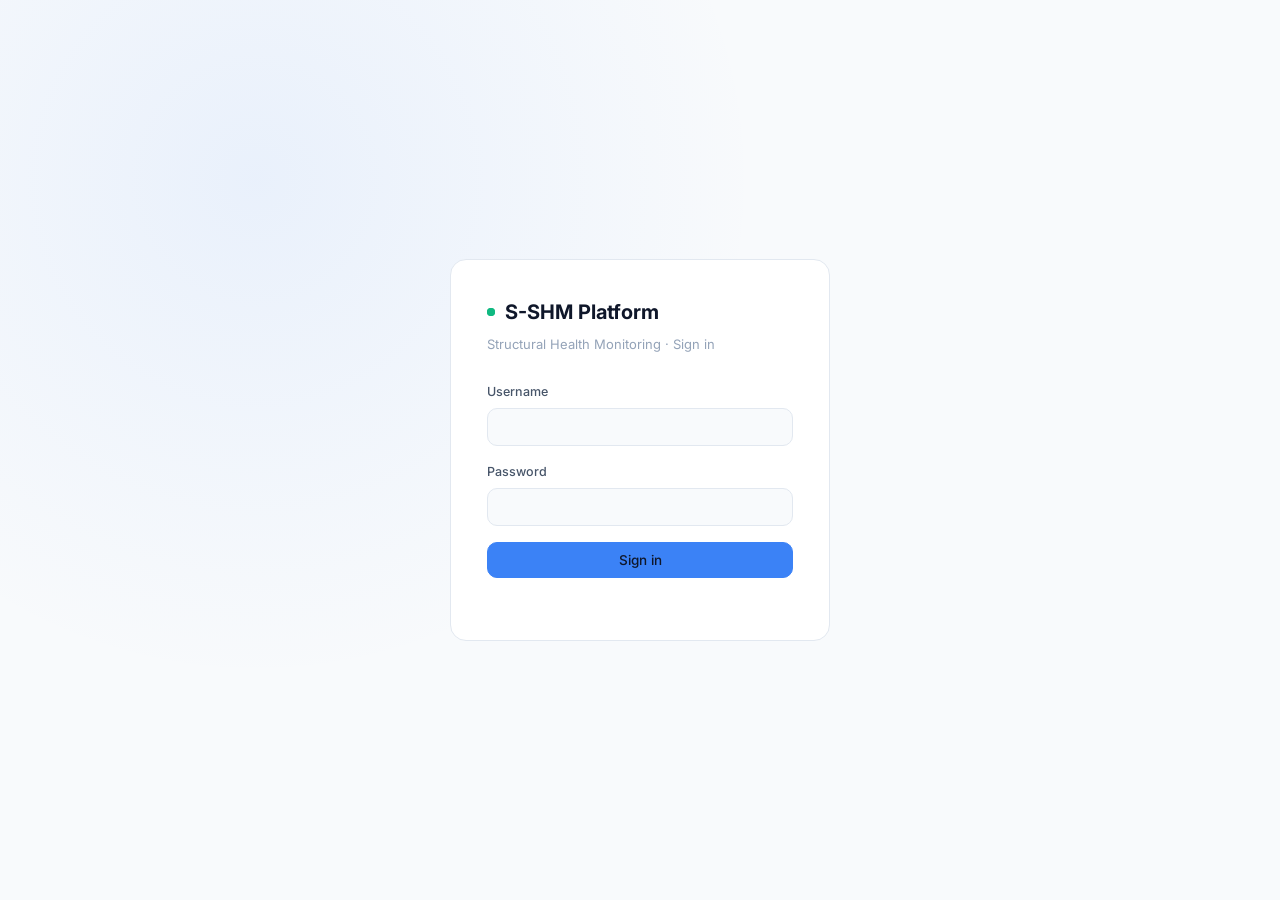
<file: frontend/index.html>
<!DOCTYPE html>
<html lang="en">
<head>
<meta charset="UTF-8">
<meta name="viewport" content="width=device-width, initial-scale=1.0">
<title>S-SHM | Sign in</title>
<link rel="stylesheet" href="css/style.css">
</head>
<body class="login-page">

  <div class="login-card">
    <div class="login-brand">
      <span class="pulse-dot safe live"></span>
      <div class="login-brand-text">S-SHM Platform</div>
    </div>
    <div class="login-sub">Structural Health Monitoring &middot; Sign in</div>

    <form id="login-form">
      <div class="field">
        <label for="username">Username</label>
        <input type="text" id="username" autocomplete="username" required>
      </div>
      <div class="field">
        <label for="password">Password</label>
        <input type="password" id="password" autocomplete="current-password" required>
      </div>
      <button type="submit" class="btn btn-primary" style="width:100%; justify-content:center;" id="login-btn">
        Sign in
      </button>
      <div class="login-error" id="login-error"></div>
    </form>
  </div>

  <script src="js/api.js"></script>
  <script>
    function redirectForRole(user) {
      window.location.href = user && user.role === "owner" ? "owner-dashboard.html" : "dashboard.html";
    }

    if (Auth.getToken()) redirectForRole(Auth.getUser());

    document.getElementById("login-form").addEventListener("submit", async (e) => {
      e.preventDefault();
      const btn = document.getElementById("login-btn");
      const errEl = document.getElementById("login-error");
      errEl.textContent = "";
      btn.textContent = "Signing in...";

      try {
        const username = document.getElementById("username").value.trim();
        const password = document.getElementById("password").value;
        const res = await Api.login(username, password);
        Auth.setToken(res.access_token);
        Auth.setUser(res.user);
        redirectForRole(res.user);
      } catch (err) {
        errEl.textContent = err.message || "Invalid username or password";
        btn.textContent = "Sign in";
      }
    });
  </script>
</body>
</html>
</file>
<file: frontend/css/style.css>
@import url('https://fonts.googleapis.com/css2?family=Inter:wght@400;500;600;700&family=JetBrains+Mono:wght@400;500;600&display=swap');

:root {
  --bg: #F8FAFC;
  --card: #FFFFFF;
  --card-hover: #F1F5F9;
  --border: #E2E8F0;
  --accent: #3B82F6;
  --accent-dim: #1D4ED8;
  --safe: #10B981;
  --warning: #F59E0B;
  --danger: #EF4444;
  --text: #0F172A;
  --text-dim: #475569;
  --text-faint: #94A3B8;
  --font-ui: 'Inter', -apple-system, sans-serif;
  --font-mono: 'JetBrains Mono', monospace;
  --radius: 10px;
  --radius-lg: 16px;
}

* { box-sizing: border-box; margin: 0; padding: 0; }

body {
  background: var(--bg);
  color: var(--text);
  font-family: var(--font-ui);
  font-size: 14px;
  line-height: 1.6;
  min-height: 100vh;
}

a { color: inherit; text-decoration: none; }
ul { list-style: none; }
button { font-family: inherit; cursor: pointer; }
input, select { font-family: inherit; }

/* ---------- Layout shell ---------- */
.app-shell { display: flex; min-height: 100vh; }

.sidebar {
  width: 240px;
  background: var(--card);
  border-right: 1px solid var(--border);
  display: flex;
  flex-direction: column;
  padding: 24px 0;
  flex-shrink: 0;
  position: sticky;
  top: 0;
  height: 100vh;
}

.sidebar-brand {
  display: flex;
  align-items: center;
  gap: 10px;
  padding: 0 24px 24px;
  border-bottom: 1px solid var(--border);
  margin-bottom: 16px;
}

.sidebar-brand .pulse-dot { width: 9px; height: 9px; }

.sidebar-brand-text { font-weight: 700; font-size: 16px; letter-spacing: 0.3px; }
.sidebar-brand-sub { font-size: 11px; color: var(--text-faint); font-family: var(--font-mono); letter-spacing: 1px; }

.sidebar-nav { flex: 1; display: flex; flex-direction: column; gap: 2px; padding: 0 12px; }

.sidebar-nav a {
  display: flex;
  align-items: center;
  gap: 12px;
  padding: 10px 12px;
  border-radius: var(--radius);
  color: var(--text-dim);
  font-size: 13.5px;
  font-weight: 500;
  transition: background 0.15s, color 0.15s;
}

.sidebar-nav a:hover { background: var(--card-hover); color: var(--text); }
.sidebar-nav a.active { background: rgba(59,130,246,0.14); color: var(--accent); }
.sidebar-nav a.active svg { stroke: var(--accent); }
.sidebar-nav svg { width: 17px; height: 17px; flex-shrink: 0; }

.sidebar-footer { padding: 12px 24px 0; border-top: 1px solid var(--border); margin-top: 12px; }
.sidebar-user { display: flex; align-items: center; gap: 10px; padding-top: 14px; }
.sidebar-avatar {
  width: 32px; height: 32px; border-radius: 50%;
  background: var(--accent); display: flex; align-items: center; justify-content: center;
  font-weight: 600; font-size: 13px;
}
.sidebar-user-name { font-size: 13px; font-weight: 600; }
.sidebar-user-role { font-size: 11px; color: var(--text-faint); }
.logout-btn { background: none; border: none; color: var(--text-faint); margin-left: auto; padding: 4px; }
.logout-btn:hover { color: var(--danger); }

.main { flex: 1; min-width: 0; display: flex; flex-direction: column; }

.topbar {
  height: 64px;
  border-bottom: 1px solid var(--border);
  display: flex;
  align-items: center;
  justify-content: space-between;
  padding: 0 28px;
  position: sticky;
  top: 0;
  background: rgba(15,23,42,0.85);
  backdrop-filter: blur(8px);
  z-index: 10;
}

.topbar-title { font-size: 18px; font-weight: 600; }
.topbar-title span { color: var(--text-faint); font-weight: 400; font-size: 13px; margin-left: 8px; }
.topbar-actions { display: flex; align-items: center; gap: 16px; }

.bell-btn { position: relative; background: var(--card); border: 1px solid var(--border); border-radius: var(--radius); width: 36px; height: 36px; display: flex; align-items: center; justify-content: center; color: var(--text-dim); }
.bell-btn:hover { color: var(--text); border-color: var(--accent); }
.bell-dot { position: absolute; top: 7px; right: 7px; width: 7px; height: 7px; border-radius: 50%; background: var(--danger); }

.content { padding: 28px; flex: 1; }

/* ---------- Pulse / status ---------- */
.pulse-dot { width: 8px; height: 8px; border-radius: 50%; display: inline-block; position: relative; }
.pulse-dot.safe { background: var(--safe); }
.pulse-dot.warning { background: var(--warning); }
.pulse-dot.danger { background: var(--danger); }
.pulse-dot.live::after {
  content: ''; position: absolute; inset: 0; border-radius: 50%; background: inherit;
  animation: pulse 1.8s ease-out infinite;
}
@keyframes pulse {
  0% { opacity: 0.7; transform: scale(1); }
  100% { opacity: 0; transform: scale(2.6); }
}
@media (prefers-reduced-motion: reduce) { .pulse-dot.live::after { animation: none; } }

.badge {
  display: inline-flex; align-items: center; gap: 6px;
  padding: 4px 10px; border-radius: 20px; font-size: 12px; font-weight: 600;
  font-family: var(--font-mono);
}
.badge.safe { background: rgba(16,185,129,0.14); color: var(--safe); }
.badge.warning { background: rgba(245,158,11,0.14); color: var(--warning); }
.badge.danger { background: rgba(239,68,68,0.14); color: var(--danger); }

/* ---------- Cards / KPIs ---------- */
.kpi-grid { display: grid; grid-template-columns: repeat(4, 1fr); gap: 18px; margin-bottom: 24px; }
.kpi-card {
  background: var(--card); border: 1px solid var(--border); border-radius: var(--radius-lg);
  padding: 20px 22px;
}
.kpi-label { font-size: 12.5px; color: var(--text-faint); font-weight: 500; text-transform: uppercase; letter-spacing: 0.5px; }
.kpi-value { font-size: 30px; font-weight: 700; font-family: var(--font-mono); margin-top: 8px; }
.kpi-sub { font-size: 12px; color: var(--text-dim); margin-top: 4px; }
.kpi-card.safe .kpi-value { color: var(--safe); }
.kpi-card.warning .kpi-value { color: var(--warning); }
.kpi-card.danger .kpi-value { color: var(--danger); }

.panel {
  background: var(--card); border: 1px solid var(--border); border-radius: var(--radius-lg);
  padding: 22px; margin-bottom: 20px;
}
.panel-header { display: flex; align-items: center; justify-content: space-between; margin-bottom: 18px; }
.panel-title { font-size: 15px; font-weight: 600; }
.panel-title span { color: var(--text-faint); font-weight: 400; font-size: 12px; margin-left: 8px; }

.grid-2 { display: grid; grid-template-columns: 1.4fr 1fr; gap: 20px; }

/* ---------- Table ---------- */
table { width: 100%; border-collapse: collapse; }
th { text-align: left; font-size: 11.5px; text-transform: uppercase; letter-spacing: 0.5px; color: var(--text-faint); font-weight: 600; padding: 10px 14px; border-bottom: 1px solid var(--border); }
td { padding: 13px 14px; border-bottom: 1px solid var(--border); font-size: 13.5px; }
tr:last-child td { border-bottom: none; }
tbody tr:hover { background: rgba(255,255,255,0.02); }
.mono { font-family: var(--font-mono); }
.text-dim { color: var(--text-dim); }
.text-faint { color: var(--text-faint); }

/* ---------- Buttons / inputs ---------- */
.btn {
  display: inline-flex; align-items: center; gap: 8px;
  padding: 9px 16px; border-radius: var(--radius); border: 1px solid var(--border);
  background: var(--card-hover); color: var(--text); font-size: 13.5px; font-weight: 500;
  transition: all 0.15s;
}
.btn:hover { border-color: var(--accent); }
.btn-primary { background: var(--accent); border-color: var(--accent); }
.btn-primary:hover { background: var(--accent-dim); }
.btn-danger { color: var(--danger); border-color: rgba(239,68,68,0.3); background: rgba(239,68,68,0.08); }
.btn-danger:hover { background: rgba(239,68,68,0.16); }
.btn-sm { padding: 6px 12px; font-size: 12.5px; }

.field { margin-bottom: 16px; }
.field label { display: block; font-size: 12.5px; color: var(--text-dim); margin-bottom: 6px; font-weight: 500; }
.field input, .field select {
  width: 100%; padding: 10px 12px; border-radius: var(--radius); border: 1px solid var(--border);
  background: var(--bg); color: var(--text); font-size: 13.5px;
}
.field input:focus, .field select:focus, button:focus-visible, a:focus-visible {
  outline: 2px solid var(--accent); outline-offset: 2px;
}

.tabs { display: flex; gap: 4px; background: var(--bg); border: 1px solid var(--border); border-radius: var(--radius); padding: 4px; width: fit-content; }
.tab { padding: 7px 14px; border-radius: 7px; font-size: 12.5px; font-weight: 500; color: var(--text-dim); }
.tab.active { background: var(--accent); color: #fff; }

#map { width: 100%; height: 340px; border-radius: var(--radius); overflow: hidden; }

.empty-state { text-align: center; padding: 60px 20px; color: var(--text-faint); }
.empty-state svg { width: 40px; height: 40px; margin-bottom: 12px; opacity: 0.5; }

@media (max-width: 900px) {
  .kpi-grid { grid-template-columns: repeat(2, 1fr); }
  .grid-2 { grid-template-columns: 1fr; }
  .sidebar { width: 72px; }
  .sidebar-brand-text, .sidebar-brand-sub, .sidebar-nav span, .sidebar-user-name, .sidebar-user-role { display: none; }
}

/* ---------- Login page ---------- */
.login-page {
  min-height: 100vh; display: flex; align-items: center; justify-content: center;
  background: radial-gradient(circle at 20% 20%, rgba(59,130,246,0.08), transparent 40%), var(--bg);
}
.login-card { width: 380px; background: var(--card); border: 1px solid var(--border); border-radius: var(--radius-lg); padding: 36px; }
.login-brand { display: flex; align-items: center; gap: 10px; margin-bottom: 6px; }
.login-brand-text { font-size: 20px; font-weight: 700; }
.login-sub { color: var(--text-faint); font-size: 13px; margin-bottom: 28px; }
.login-error { color: var(--danger); font-size: 12.5px; margin-top: 10px; min-height: 16px; }

/* ---------- Crack reports panel ---------- */
.crack-grid {
  display: grid;
  grid-template-columns: repeat(auto-fill, minmax(220px, 1fr));
  gap: 16px;
}
.crack-card {
  background: var(--card); border: 1px solid var(--border); border-radius: var(--radius);
  overflow: hidden; cursor: pointer; transition: border-color 0.15s, transform 0.15s;
}
.crack-card:hover { border-color: var(--accent); transform: translateY(-1px); }
.crack-card-media { position: relative; width: 100%; aspect-ratio: 4/3; background: var(--bg); overflow: hidden; }
.crack-card-media img { width: 100%; height: 100%; object-fit: cover; display: block; }
.crack-no-image {
  width: 100%; height: 100%; display: flex; align-items: center; justify-content: center;
  color: var(--text-faint); font-size: 12px; background: var(--bg);
}
.crack-severity-pill {
  position: absolute; top: 8px; left: 8px; padding: 3px 9px; border-radius: 20px;
  font-size: 10.5px; font-weight: 700; font-family: var(--font-mono); text-transform: uppercase;
  letter-spacing: 0.4px; color: #fff;
}
.crack-severity-pill.severe { background: var(--danger); }
.crack-severity-pill.moderate { background: var(--warning); }
.crack-severity-pill.hairline { background: #EAB308; color: #422006; }
.crack-severity-pill.none { background: var(--safe); }
.crack-card-body { padding: 12px 14px; }

.crack-modal-overlay {
  position: fixed; inset: 0; background: rgba(15,23,42,0.55);
  display: none; align-items: center; justify-content: center; z-index: 100; padding: 24px;
}
.crack-modal-overlay.open { display: flex; }
.crack-modal {
  background: var(--card); border: 1px solid var(--border); border-radius: var(--radius-lg);
  max-width: 800px; width: 100%; max-height: 86vh; overflow: auto;
  display: grid; grid-template-columns: 1.3fr 1fr;
}
.crack-modal-img-wrap {
  background: var(--bg); display: flex; align-items: center; justify-content: center; min-height: 240px;
}
.crack-modal-img-wrap img { width: 100%; height: 100%; object-fit: contain; max-height: 86vh; }
.crack-modal-info { padding: 24px; display: flex; flex-direction: column; gap: 4px; }
.crack-modal-close {
  position: sticky; top: 0; margin-left: auto; background: var(--card-hover);
  border: 1px solid var(--border); border-radius: 50%; width: 30px; height: 30px;
  display: flex; align-items: center; justify-content: center; color: var(--text-dim);
  font-size: 18px; line-height: 1;
}
.crack-modal-close:hover { color: var(--text); border-color: var(--accent); }
.crack-modal-row { display: flex; justify-content: space-between; font-size: 13px; padding: 8px 0; border-bottom: 1px solid var(--border); }
.crack-modal-row:last-child { border-bottom: none; }
.crack-modal-row span:first-child { color: var(--text-faint); }

@media (max-width: 720px) {
  .crack-modal { grid-template-columns: 1fr; }
}
</file>
